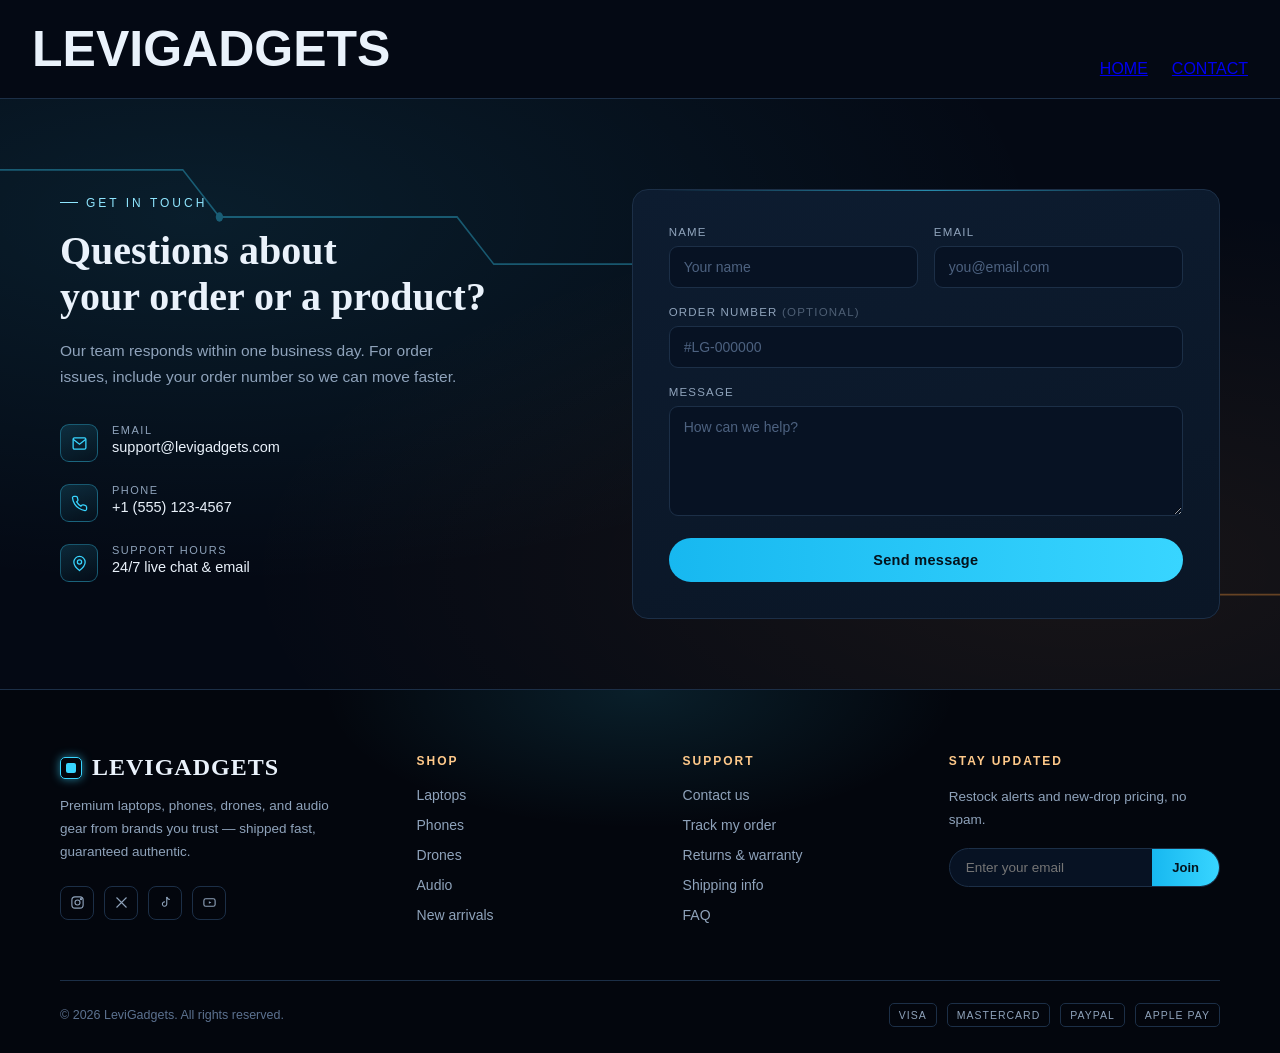
<file: contact.html>
<!DOCTYPE html>
<html lang="en">

<head>
    <meta charset="UTF-8">
    <meta name="viewport" content="width=device-width, initial-scale=1.0">
    <title>CONTACTS</title>
</head>
<link rel="stylesheet" href="contact.css">

<body>
    <nav class="navbar">
        <div class="logo">LEVIGADGETS</div>
        <ul class="navlinks">
            <li><a href="index.html">HOME</a></li>
            <li><a href="contact.html">CONTACT</a></li>
        </ul>
    </nav>
    <section class="contact">
        <svg class="trace-svg" viewBox="0 0 1400 500" preserveAspectRatio="none">
            <polyline points="0,60 200,60 240,100 500,100 540,140 900,140" fill="none" stroke="#38d5ff"
                stroke-width="1.5" />
            <polyline points="1400,420 1180,420 1140,380 820,380 780,340" fill="none" stroke="#ff9d3d"
                stroke-width="1.5" />
            <circle cx="240" cy="100" r="4" fill="#38d5ff" />
            <circle cx="1140" cy="380" r="4" fill="#ff9d3d" />
        </svg>

        <div class="contact-inner">
            <div class="contact-head">
                <div class="eyebrow">Get in touch</div>
                <h2>Questions about<br>your order or a product?</h2>
                <p>Our team responds within one business day. For order issues, include your order number so we can move
                    faster.</p>

                <div class="contact-detail">
                    <div class="ico">
                        <svg viewBox="0 0 24 24" fill="none" stroke="#38d5ff" stroke-width="1.8">
                            <path d="M3 6l9 7 9-7" />
                            <rect x="3" y="4" width="18" height="16" rx="2" />
                        </svg>
                    </div>
                    <div>
                        <div class="label">Email</div>
                        <div class="value"><a href="mailto:support@levigadgets.com">support@levigadgets.com</a></div>
                    </div>
                </div>

                <div class="contact-detail">
                    <div class="ico">
                        <svg viewBox="0 0 24 24" fill="none" stroke="#38d5ff" stroke-width="1.8">
                            <path
                                d="M22 16.9v3a2 2 0 0 1-2.2 2 19.8 19.8 0 0 1-8.6-3.1 19.5 19.5 0 0 1-6-6 19.8 19.8 0 0 1-3.1-8.7A2 2 0 0 1 4.1 2h3a2 2 0 0 1 2 1.7c.1.9.3 1.8.6 2.7a2 2 0 0 1-.5 2.1L8 9.7a16 16 0 0 0 6 6l1.2-1.2a2 2 0 0 1 2.1-.5c.9.3 1.8.5 2.7.6a2 2 0 0 1 1.7 2Z" />
                        </svg>
                    </div>
                    <div>
                        <div class="label">Phone</div>
                        <div class="value"><a href="tel:+15551234567">+1 (555) 123-4567</a></div>
                    </div>
                </div>

                <div class="contact-detail">
                    <div class="ico">
                        <svg viewBox="0 0 24 24" fill="none" stroke="#38d5ff" stroke-width="1.8">
                            <path d="M12 2C7.6 2 4 5.6 4 10c0 6 8 12 8 12s8-6 8-12c0-4.4-3.6-8-8-8Z" />
                            <circle cx="12" cy="10" r="3" />
                        </svg>
                    </div>
                    <div>
                        <div class="label">Support hours</div>
                        <div class="value">24/7 live chat &amp; email</div>
                    </div>
                </div>
            </div>

            <form class="contact-form" onsubmit="return false;">
                <div class="form-row">
                    <div class="field">
                        <label>Name</label>
                        <input type="text" placeholder="Your name">
                    </div>
                    <div class="field">
                        <label>Email</label>
                        <input type="email" placeholder="you@email.com">
                    </div>
                </div>
                <div class="field">
                    <label>Order number <span style="opacity:.5">(optional)</span></label>
                    <input type="text" placeholder="#LG-000000">
                </div>
                <div class="field">
                    <label>Message</label>
                    <textarea placeholder="How can we help?"></textarea>
                </div>
                <button class="send-btn" type="submit">Send message</button>
            </form>
        </div>
    </section>

    <!-- ================= FOOTER ================= -->
    <footer class="site-footer">
        <div class="footer-glow"></div>
        <div class="footer-grid">

            <div class="f-brand">
                <div class="logo"><span class="chip"></span>LEVIGADGETS</div>
                <p>Premium laptops, phones, drones, and audio gear from brands you trust — shipped fast, guaranteed
                    authentic.</p>
                <div class="socials">
                    <a href="#" aria-label="Instagram"><svg viewBox="0 0 24 24" fill="none" stroke="currentColor"
                            stroke-width="1.8">
                            <rect x="3" y="3" width="18" height="18" rx="5" />
                            <circle cx="12" cy="12" r="4" />
                            <circle cx="17.5" cy="6.5" r="1" />
                        </svg></a>
                    <a href="#" aria-label="X"><svg viewBox="0 0 24 24" fill="currentColor">
                            <path d="M4 4l16 16M20 4L4 20" stroke="currentColor" stroke-width="1.8" />
                        </svg></a>
                    <a href="#" aria-label="TikTok"><svg viewBox="0 0 24 24" fill="none" stroke="currentColor"
                            stroke-width="1.8">
                            <path d="M14 3v11.5a3.5 3.5 0 1 1-3-3.46" />
                            <path d="M14 3c.5 2.5 2 4 5 4.2" />
                        </svg></a>
                    <a href="#" aria-label="YouTube"><svg viewBox="0 0 24 24" fill="none" stroke="currentColor"
                            stroke-width="1.8">
                            <rect x="3" y="6" width="18" height="12" rx="3" />
                            <path d="M11 10l4 2-4 2v-4z" fill="currentColor" stroke="none" />
                        </svg></a>
                </div>
            </div>

            <div class="f-col">
                <h4>Shop</h4>
                <ul>
                    <li><a href="#">Laptops</a></li>
                    <li><a href="#">Phones</a></li>
                    <li><a href="#">Drones</a></li>
                    <li><a href="#">Audio</a></li>
                    <li><a href="#">New arrivals</a></li>
                </ul>
            </div>

            <div class="f-col">
                <h4>Support</h4>
                <ul>
                    <li><a href="#">Contact us</a></li>
                    <li><a href="#">Track my order</a></li>
                    <li><a href="#">Returns &amp; warranty</a></li>
                    <li><a href="#">Shipping info</a></li>
                    <li><a href="#">FAQ</a></li>
                </ul>
            </div>

            <div class="f-col f-newsletter">
                <h4>Stay updated</h4>
                <p>Restock alerts and new-drop pricing, no spam.</p>
                <div class="news-input">
                    <input type="email" placeholder="Enter your email">
                    <button>Join</button>
                </div>
            </div>

        </div>

        <div class="footer-bottom">
            <div class="copy">© 2026 LeviGadgets. All rights reserved.</div>
            <div class="payments">
                <span>VISA</span>
                <span>MASTERCARD</span>
                <span>PAYPAL</span>
                <span>APPLE PAY</span>
            </div>
        </div>
    </footer>
</body>

</html>
</file>
<file: contact.css>
.navbar {
     padding: 20px 32px;
     align-items: flex-end;
     justify-content: space-between;
     display: flex;
 }

 .logo {
     font-weight: bold;
     font-size: 50px;
 }

 .navlinks {
     display: flex;
     gap: 24px;
     margin: 0%;
     padding: 0%;
     list-style: none;
 }

 :root {
     --bg-deep: #040914;
     --bg-panel: #0a1626;
     --bg-panel-2: #0d1c30;
     --line: #1c2f47;
     --cyan: #38d5ff;
     --cyan-soft: #8fe6ff;
     --amber: #ff9d3d;
     --amber-soft: #ffc98a;
     --text: #eaf2fb;
     --text-dim: #8fa3bb;
     --font-display: Georgia, 'Times New Roman', serif;
     --font-body: 'Segoe UI', Arial, sans-serif;
 }

 * {
     box-sizing: border-box;
 }

 body {
     margin: 0;
     background: var(--bg-deep);
     font-family: var(--font-body);
     color: var(--text);
 }

 /* ===== CONTACT SECTION ===== */
 .contact {
     position: relative;
     padding: 90px 60px 70px;
     background:
         radial-gradient(ellipse at 15% 20%, rgba(56, 213, 255, 0.10), transparent 55%),
         radial-gradient(ellipse at 85% 80%, rgba(255, 157, 61, 0.08), transparent 55%),
         var(--bg-deep);
     overflow: hidden;
     border-top: 1px solid var(--line);
 }

 .trace-svg {
     position: absolute;
     inset: 0;
     width: 100%;
     height: 100%;
     opacity: 0.35;
     pointer-events: none;
 }

 .contact-inner {
     position: relative;
     max-width: 1180px;
     margin: 0 auto;
     display: grid;
     grid-template-columns: 1fr 1.15fr;
     gap: 60px;
     align-items: start;
 }

 .contact-head .eyebrow {
     display: inline-flex;
     align-items: center;
     gap: 8px;
     font-size: 12px;
     letter-spacing: 3px;
     text-transform: uppercase;
     color: var(--cyan-soft);
     margin-bottom: 18px;
 }

 .eyebrow::before {
     content: "";
     width: 18px;
     height: 1px;
     background: var(--cyan-soft);
 }

 .contact-head h2 {
     font-family: var(--font-display);
     font-size: 40px;
     line-height: 1.15;
     margin: 0 0 18px;
     font-weight: 700;
 }

 .contact-head p {
     color: var(--text-dim);
     font-size: 15.5px;
     line-height: 1.7;
     max-width: 420px;
     margin: 0 0 34px;
 }

 .contact-detail {
     display: flex;
     gap: 14px;
     align-items: flex-start;
     margin-bottom: 22px;
 }

 .contact-detail .ico {
     width: 38px;
     height: 38px;
     flex-shrink: 0;
     border-radius: 9px;
     background: linear-gradient(160deg, rgba(56, 213, 255, 0.15), rgba(56, 213, 255, 0.02));
     border: 1px solid rgba(56, 213, 255, 0.35);
     display: flex;
     align-items: center;
     justify-content: center;
 }

 .contact-detail .ico svg {
     width: 17px;
     height: 17px;
 }

 .contact-detail .label {
     font-size: 11px;
     letter-spacing: 1.5px;
     text-transform: uppercase;
     color: var(--text-dim);
     margin-bottom: 3px;
 }

 .contact-detail .value {
     font-size: 14.5px;
     color: var(--text);
 }

 .contact-detail .value a {
     color: var(--text);
     text-decoration: none;
 }

 .contact-detail .value a:hover {
     color: var(--cyan-soft);
 }

 .contact-form {
     background: linear-gradient(165deg, var(--bg-panel-2), var(--bg-panel));
     border: 1px solid var(--line);
     border-radius: 16px;
     padding: 36px;
     position: relative;
 }

 .contact-form::before {
     content: "";
     position: absolute;
     top: 0;
     left: 24px;
     right: 24px;
     height: 1px;
     background: linear-gradient(90deg, transparent, var(--cyan), transparent);
     opacity: 0.6;
 }

 .form-row {
     display: grid;
     grid-template-columns: 1fr 1fr;
     gap: 16px;
 }

 .field {
     margin-bottom: 18px;
 }

 .field label {
     display: block;
     font-size: 11.5px;
     letter-spacing: 1.2px;
     text-transform: uppercase;
     color: var(--text-dim);
     margin-bottom: 8px;
 }

 .field input,
 .field textarea {
     width: 100%;
     background: #071223;
     border: 1px solid var(--line);
     border-radius: 9px;
     padding: 12px 14px;
     color: var(--text);
     font-family: var(--font-body);
     font-size: 14px;
     outline: none;
     transition: border-color .2s, box-shadow .2s;
 }

 .field input:focus,
 .field textarea:focus {
     border-color: var(--cyan);
     box-shadow: 0 0 0 3px rgba(56, 213, 255, 0.15);
 }

 .field textarea {
     resize: vertical;
     min-height: 110px;
 }

 .field input::placeholder,
 .field textarea::placeholder {
     color: #4d6280;
 }

 .send-btn {
     appearance: none;
     border: none;
     cursor: pointer;
     width: 100%;
     padding: 14px 20px;
     border-radius: 999px;
     font-size: 14.5px;
     font-weight: 600;
     letter-spacing: 0.3px;
     background: linear-gradient(90deg, #17b8f0, #38d5ff);
     color: #04121c;
     box-shadow: 0 0 0 rgba(56, 213, 255, 0.0);
     transition: box-shadow .25s, transform .15s;
 }

 .send-btn:hover {
     box-shadow: 0 0 26px rgba(56, 213, 255, 0.55);
     transform: translateY(-1px);
 }

 /* ===== FOOTER ===== */
 .site-footer {
     position: relative;
     background: #03060d;
     border-top: 1px solid var(--line);
     padding: 64px 60px 0;
     overflow: hidden;
 }

 .footer-glow {
     position: absolute;
     top: -140px;
     left: 50%;
     transform: translateX(-50%);
     width: 640px;
     height: 280px;
     background: radial-gradient(ellipse, rgba(56, 213, 255, 0.12), transparent 70%);
     pointer-events: none;
 }

 .footer-grid {
     position: relative;
     max-width: 1180px;
     margin: 0 auto;
     display: grid;
     grid-template-columns: 1.4fr 1fr 1fr 1.2fr;
     gap: 40px;
     padding-bottom: 44px;
 }

 .f-brand .logo {
     font-family: var(--font-display);
     font-size: 24px;
     font-weight: 700;
     letter-spacing: 1px;
     color: var(--text);
     margin: 0 0 14px;
     display: flex;
     align-items: center;
     gap: 10px;
 }

 .f-brand .logo .chip {
     width: 22px;
     height: 22px;
     border: 1.5px solid var(--cyan);
     border-radius: 5px;
     position: relative;
     box-shadow: 0 0 10px rgba(56, 213, 255, 0.6);
 }

 .f-brand .logo .chip::after {
     content: "";
     position: absolute;
     inset: 5px;
     background: var(--cyan);
     border-radius: 2px;
 }

 .f-brand p {
     color: var(--text-dim);
     font-size: 13.5px;
     line-height: 1.7;
     max-width: 280px;
     margin: 0 0 22px;
 }

 .socials {
     display: flex;
     gap: 10px;
 }

 .socials a {
     width: 34px;
     height: 34px;
     border-radius: 8px;
     border: 1px solid var(--line);
     display: flex;
     align-items: center;
     justify-content: center;
     color: var(--text-dim);
     text-decoration: none;
     transition: border-color .2s, color .2s, box-shadow .2s;
 }

 .socials a:hover {
     border-color: var(--cyan);
     color: var(--cyan-soft);
     box-shadow: 0 0 14px rgba(56, 213, 255, 0.35);
 }

 .socials svg {
     width: 15px;
     height: 15px;
 }

 .f-col h4 {
     font-size: 12px;
     letter-spacing: 2px;
     text-transform: uppercase;
     color: var(--amber-soft);
     margin: 0 0 18px;
 }

 .f-col ul {
     list-style: none;
     margin: 0;
     padding: 0;
 }

 .f-col li {
     margin-bottom: 12px;
 }

 .f-col a {
     color: var(--text-dim);
     text-decoration: none;
     font-size: 14px;
     transition: color .2s, padding-left .2s;
 }

 .f-col a:hover {
     color: var(--cyan-soft);
     padding-left: 3px;
 }

 .f-newsletter p {
     color: var(--text-dim);
     font-size: 13.5px;
     line-height: 1.7;
     margin: 0 0 16px;
 }

 .news-input {
     display: flex;
     border: 1px solid var(--line);
     border-radius: 999px;
     overflow: hidden;
     background: #071223;
 }

 .news-input input {
     flex: 1;
     background: transparent;
     border: none;
     outline: none;
     padding: 11px 16px;
     color: var(--text);
     font-size: 13.5px;
 }

 .news-input button {
     border: none;
     cursor: pointer;
     background: linear-gradient(90deg, #17b8f0, #38d5ff);
     color: #04121c;
     font-weight: 600;
     font-size: 13px;
     padding: 0 20px;
 }

 .footer-bottom {
     position: relative;
     max-width: 1180px;
     margin: 0 auto;
     border-top: 1px solid var(--line);
     padding: 22px 0 26px;
     display: flex;
     align-items: center;
     justify-content: space-between;
     flex-wrap: wrap;
     gap: 14px;
 }

 .footer-bottom .copy {
     color: #5c7290;
     font-size: 12.5px;
 }

 .payments {
     display: flex;
     gap: 10px;
     align-items: center;
 }

 .payments span {
     font-size: 10.5px;
     letter-spacing: 1px;
     color: var(--text-dim);
     border: 1px solid var(--line);
     border-radius: 5px;
     padding: 5px 9px;
 }

 @media (max-width: 880px) {
     .contact-inner {
         grid-template-columns: 1fr;
     }

     .footer-grid {
         grid-template-columns: 1fr 1fr;
     }

     .contact,
     .site-footer {
         padding-left: 24px;
         padding-right: 24px;
     }
 }
</file>
